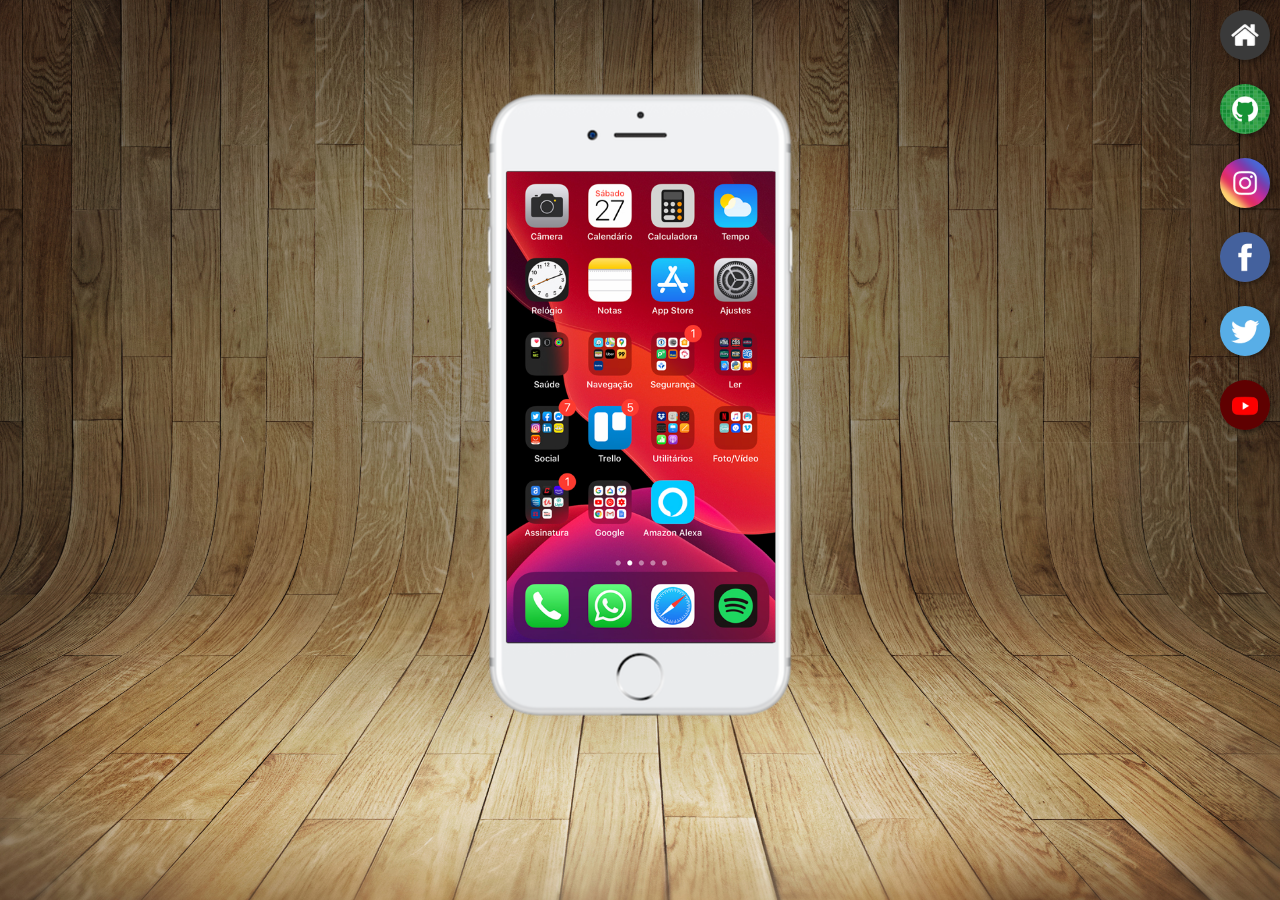
<file: index.html>
<!DOCTYPE html>
<html lang="pt-br">
<head>
    <meta charset="UTF-8">
    <meta name="viewport" content="width=device-width, initial-scale=1.0">
    <title>Projeto Redes Sociais</title>
    <link rel="stylesheet" href="style/style.css">
    <link rel="shortcut icon" href="favicon.ico" type="image/x-icon">
</head>
<body>
    <main>
        
        <section id="telefone">
        <iframe src="home.html"  name="tela" id="tela" frameborder="0">
            Seu navegador não é compatível com isso.
        </iframe>

        </section>

        <section id="redes-sociais">

            <a href="home.html" target="tela"><img src="imagens/logo-home.jpg" alt="Home"></a> <br>
            <a href="#" target="tela"><img src="imagens/logo-github.jpg" alt="GitHub"></a> <br>
            <a href="#" target="tela"><img src="imagens/logo-instagram.jpg" alt="Instagram"></a> <br>
            <a href="#" target="tela"><img src="imagens/logo-facebook.jpg" alt="Facebook"></a> <br>
            <a href="#" target="tela"><img src="imagens/logo-twitter.jpg" alt="Twitter"></a> <br>
            <a href="youtube.html" target="tela"><img src="imagens/logo-youtube.jpg" alt="Youtube"></a>
            

        </section>
    
    </main>
</body>
</html>
</file>
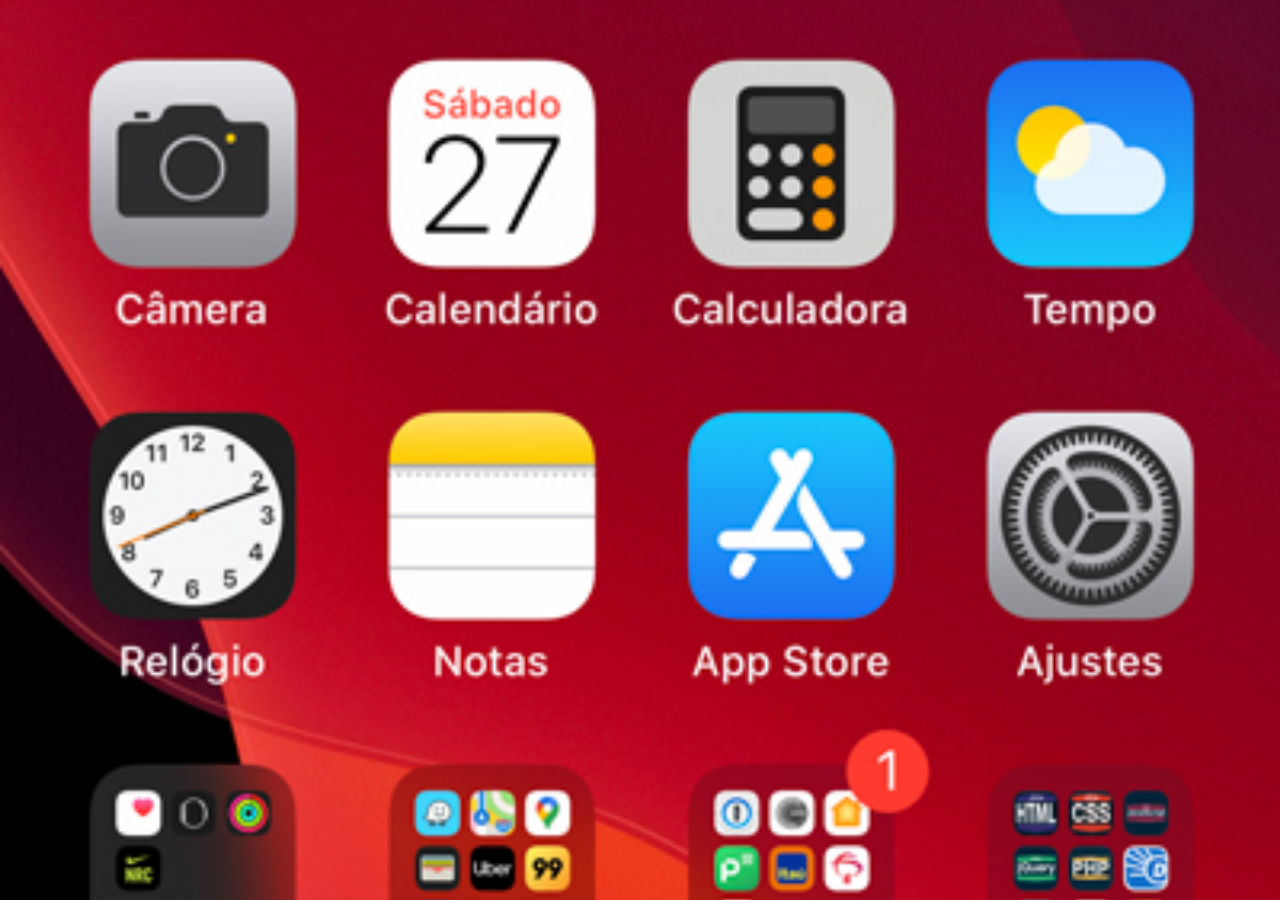
<file: home.html>
<!DOCTYPE html>
<html lang="en">
<head>
    <meta charset="UTF-8">
    <meta name="viewport" content="width=device-width, initial-scale=1.0">
    <title>Home</title>
    <style>
        *{margin: 0px;
        padding: 0px;
    }

    body{
        width: 100vw;
        height: 100vh;
        background: black url(imagens/tela-home.jpg) no-repeat top center;
        background-size: cover;
    }
    </style>
</head>
<body>
    
</body>
</html>
</file>
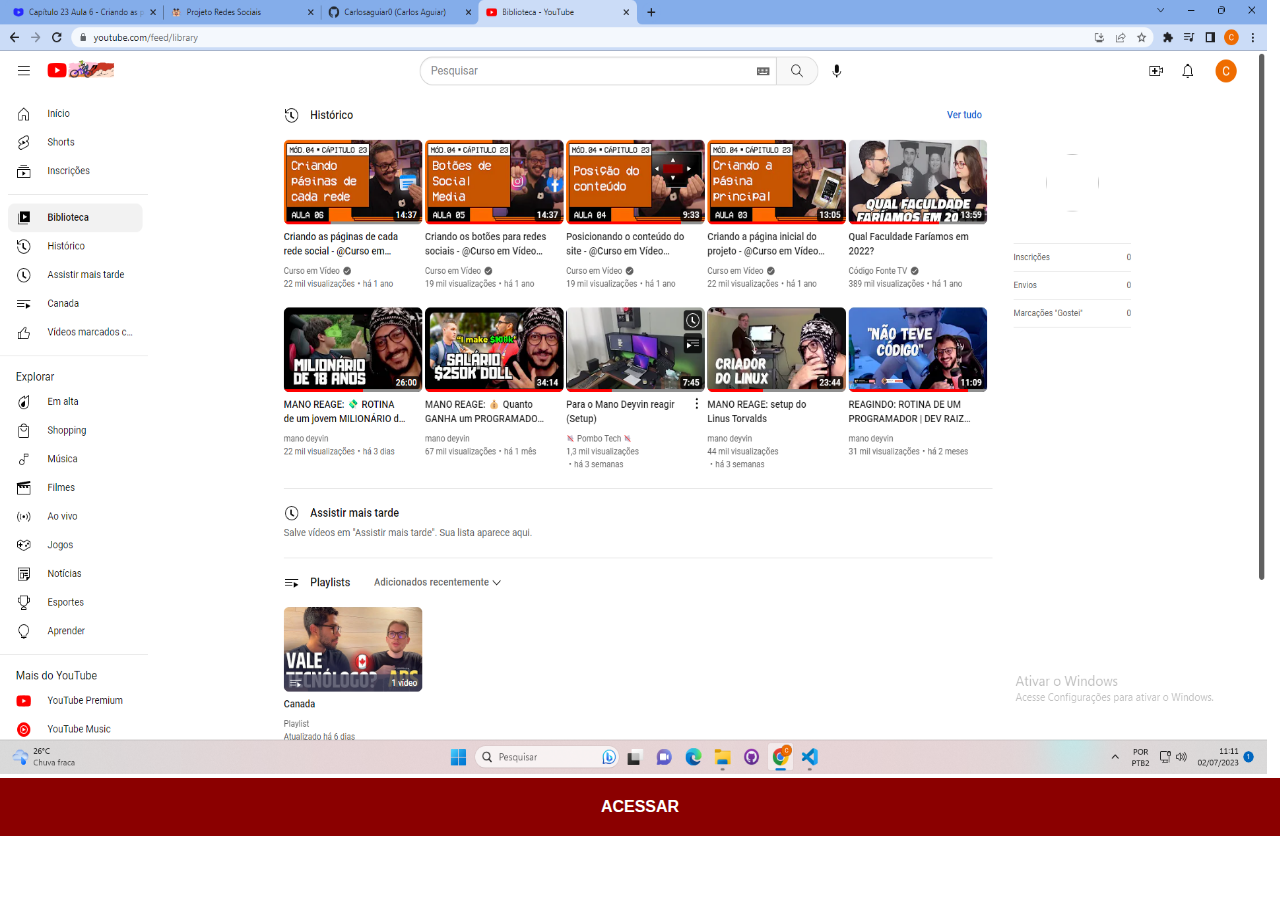
<file: youtube.html>
<!DOCTYPE html>
<html lang="en">
<head>
    <meta charset="UTF-8">
    <meta name="viewport" content="width=device-width, initial-scale=1.0">
    <title>Youtube</title>
    <link rel="stylesheet" href="styles/social.css">
</head>
<body>
    <img src="imagens/youtube.png" alt="Youtube"><a href="https://www.youtube.com/" target="_blank"> ACESSAR</a>
</body>
</html>
</file>
<file: style/style.css>
@charset "UTF-8";

*{
    margin: 0px;
    padding: 0px;
    font-family: Arial, Helvetica, sans-serif;
}

html, body{
    height: 100vh;
    width: 100vw;
    background-color: black;
}

body{
    background: url(../imagens/fundo-madeira.jpg) no-repeat top center;
    background-size:cover;
    background-attachment: fixed;
}

main{
    height: 90vh;
    position: relative;
    
}


section#telefone{
    position: absolute;
    top: 50%;
    left: 50%;
    transform: translate(-50%, -50%);
    height: 627px;
    width: 311px;
    
    background: url(../imagens/frame-iphone.png) no-repeat;
}

iframe#tela{
    position: relative;
    top: 80px;
    left: 22px;
    width: 269px;
    height: 471px;
}

section#redes-sociais img{
    width: 50px;
    margin: 10px;
    border-radius: 50%;
    box-shadow: 2px 2px 5px rgba(0, 0, 0, 0.400);
    box-sizing: border-box;
}
section#redes-sociais{ text-align: right;}

section#redes-sociais img:hover {
    border: 2px solid rgba(255, 255, 255, 0.603);
    transform: translate(-3px, -3px);
    box-shadow: 5px 5px 10px rgba(0, 0, 0, 0.589);
    transition: transform 0.5s, border 0.2s; 
}
</file>
<file: styles/social.css>
@charset "UTF-8";
*{
    margin: 0px;
    padding: 0px;
    font-family: Arial, Helvetica, sans-serif;
}

::-webkit-scrollbar{
    width: 0px;
    height: 0px;
}

img{ width: 99vw;
    height: 86vh;

}

a{
    display: block;
    color: white;
    background-color: darkred;
    padding: 20px;
    text-align: center;
    font-weight: bolder;
    text-decoration: none;
}

a:hover{
    background-color: rgb(255, 30, 0);
    
}
</file>
